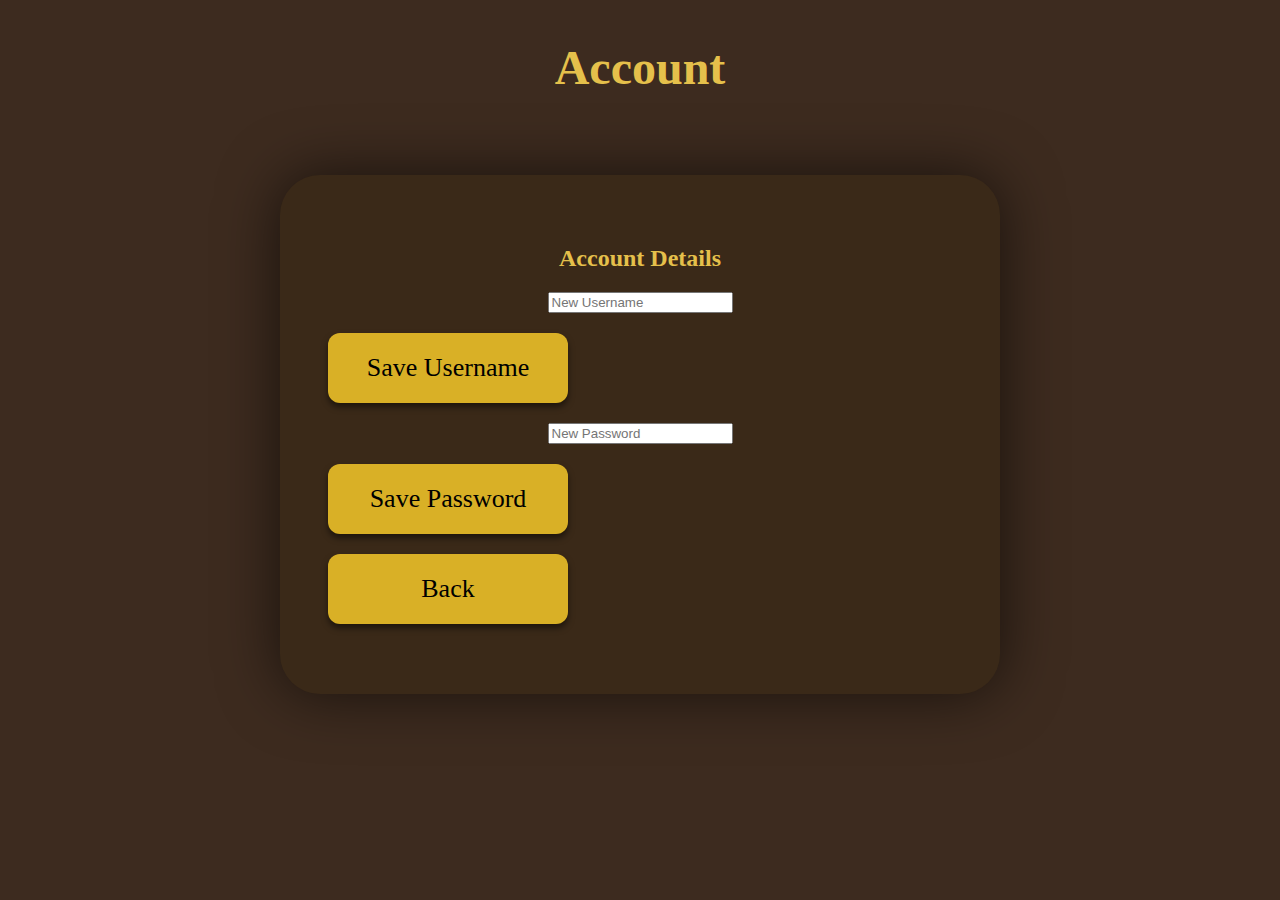
<file: account.html>
<html>

<head>
  <link rel="stylesheet" href="css/styles.css">
</head>

<body>

  <h1 style="text-align:center; margin-top:40px;">Account</h1>

  <div class="center-panel" style="max-width:800px;">

    <h2>Account Details</h2>

    <input class="input-box" placeholder="New Username">
    <a class="button small-btn" style="width:200px;">Save Username</a>

    <input class="input-box" placeholder="New Password" type="password">
    <a class="button small-btn" style="width:200px;">Save Password</a>

    <a href="rooms.html" class="button small-btn" style="width:200px; margin-top:20px;">Back</a>

  </div>

</body>

</html>
</file>
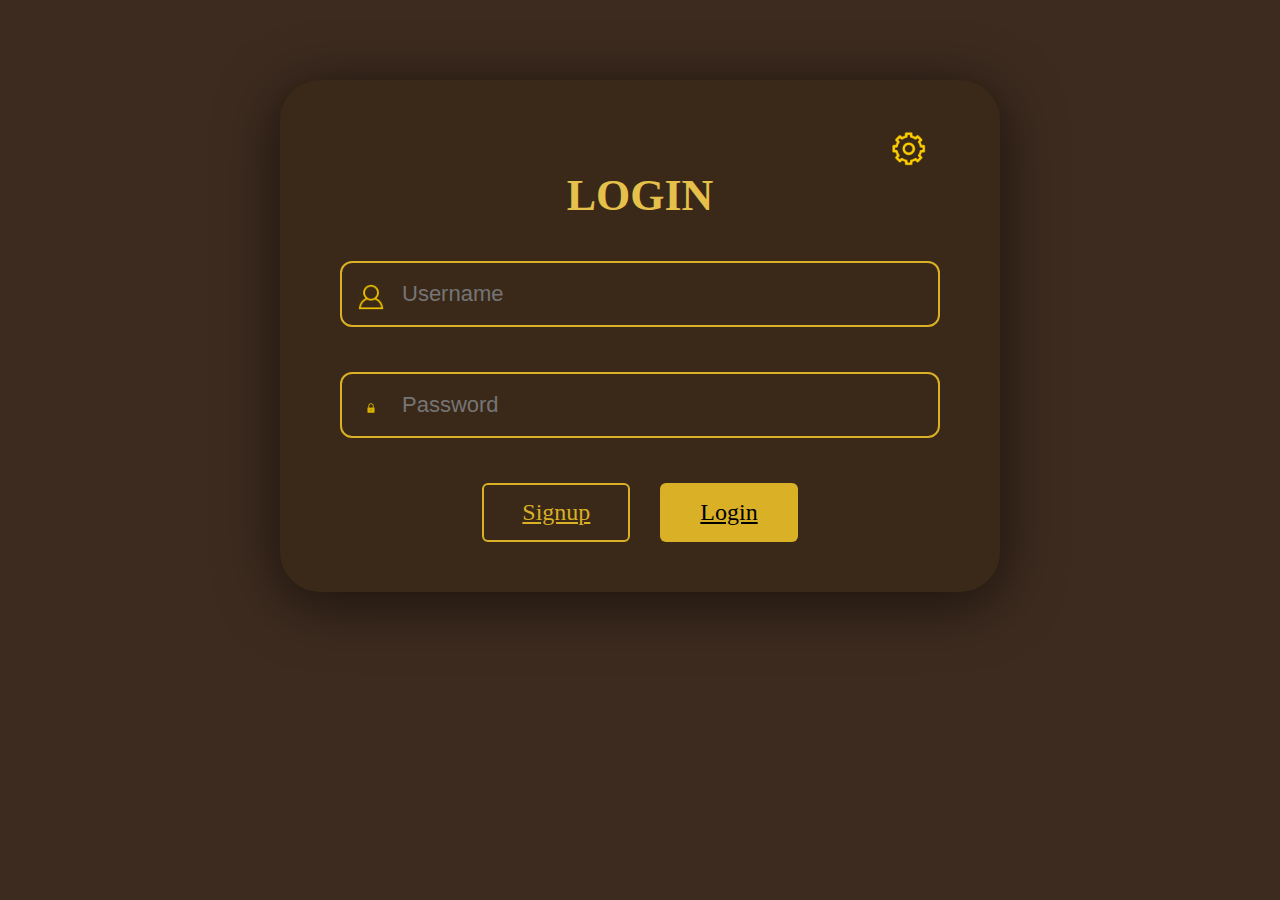
<file: login.html>
<html>

<head>
  <link rel="stylesheet" href="css/styles.css">
</head>

<body>

  <div class="auth-panel">

    <img src="images/gear.png" class="gear-icon" onclick="window.location='settings.html'">

    <div class="auth-title">LOGIN</div>

    <div class="input-wrapper">
      <img src="images/user.png" class="input-icon-inside">
      <input class="auth-input" type="text" placeholder="Username">
    </div>
    <div class="input-wrapper">
      <img src="images/lock.png" class="input-icon-inside">
      <input class="auth-input" type="password" placeholder="Password">
    </div>
    <div class="auth-buttons">
      <a href="signup.html" class="auth-btn-outline">Signup</a>
      <a href="rooms.html" class="auth-btn-primary">Login</a>
    </div>

  </div>

</body>

</html>
</file>
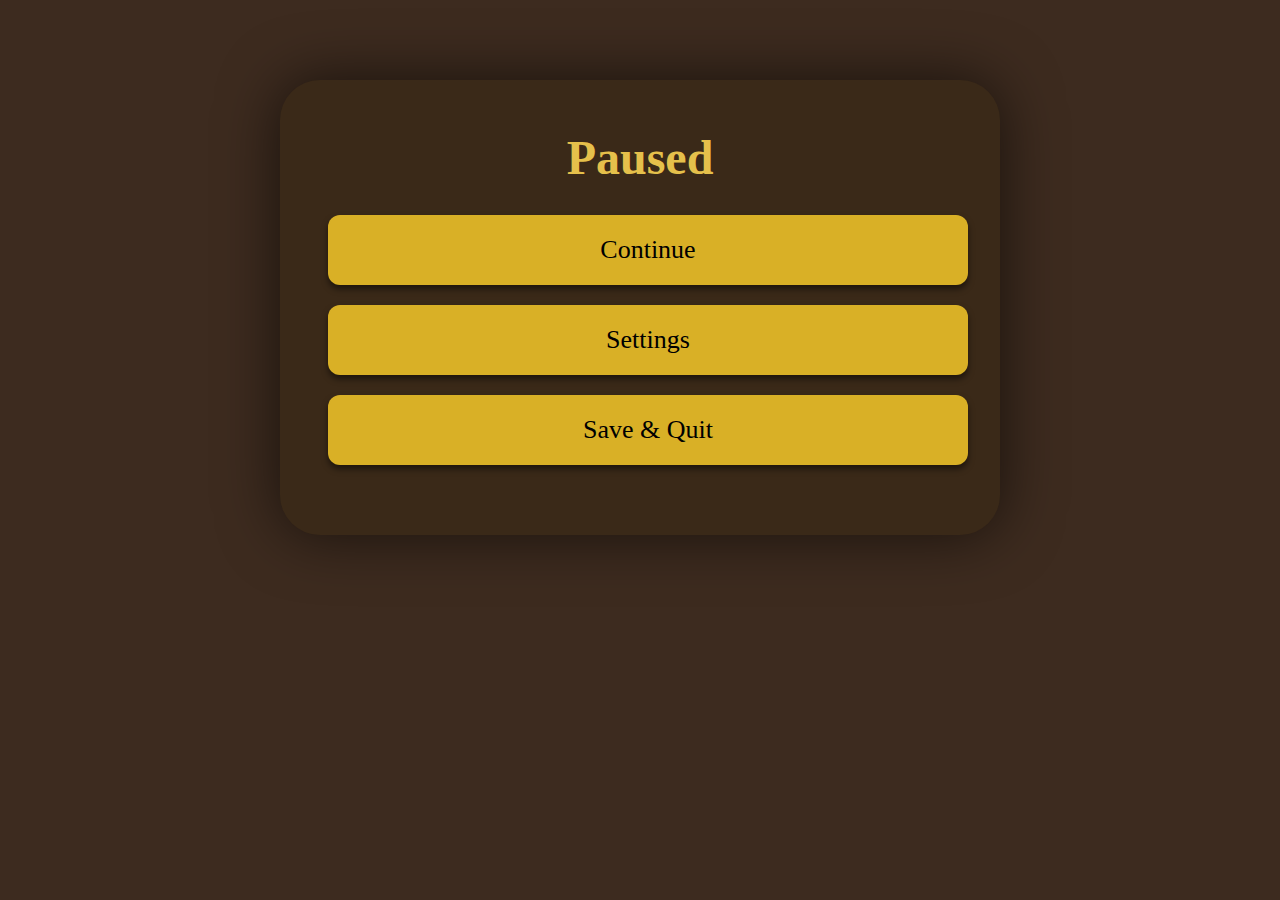
<file: pause.html>
<html>

<head>
  <link rel="stylesheet" href="css/styles.css">
</head>

<body>

  <div class="center-panel">
    <h1>Paused</h1>

    <a href="room.html" class="button">Continue</a>
    <a href="settings.html" class="button">Settings</a>
    <a href="index.html" class="button">Save & Quit</a>

  </div>

</body>

</html>
</file>
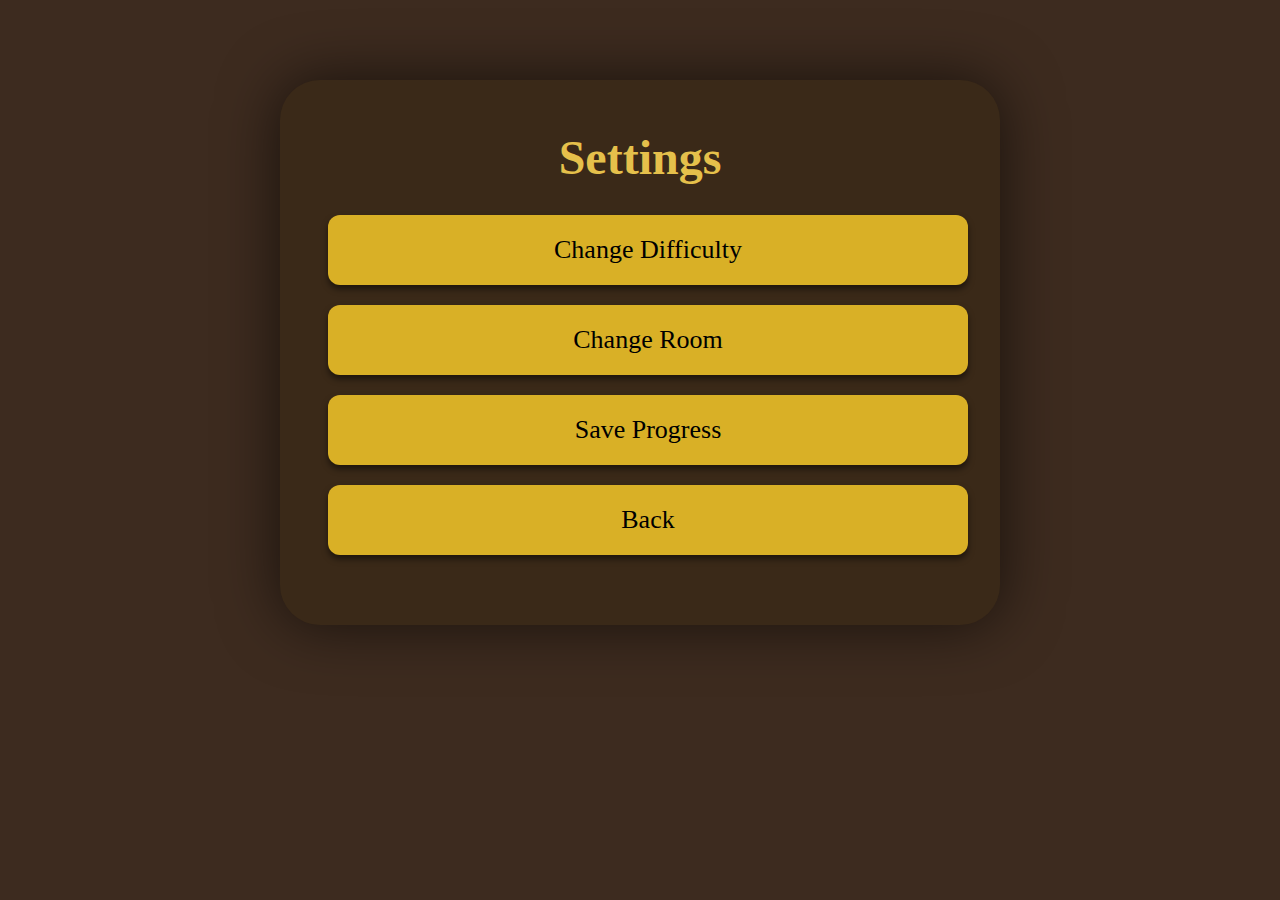
<file: settings.html>
<html>

<head>
  <link rel="stylesheet" href="css/styles.css">
</head>

<body>

  <div class="center-panel">
    <h1>Settings</h1>

    <a href="#" class="button">Change Difficulty</a>
    <a href="rooms.html" class="button">Change Room</a>
    <a href="#" class="button">Save Progress</a>
    <a href="index.html" class="button">Back</a>

  </div>

</body>

</html>
</file>
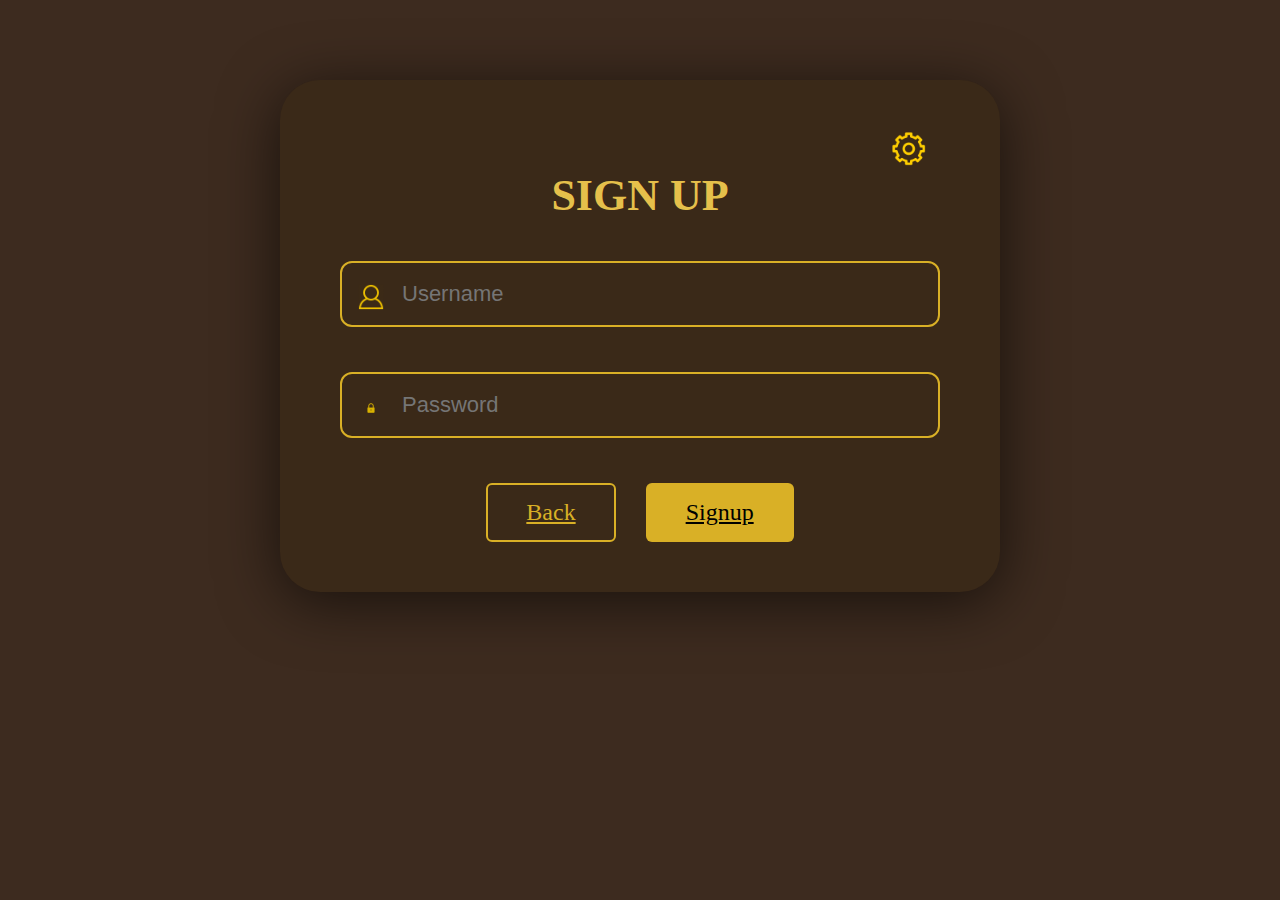
<file: signup.html>
<html>

<head>
  <link rel="stylesheet" href="css/styles.css">
</head>

<body>

  <div class="auth-panel">

    <img src="images/gear.png" class="gear-icon" onclick="window.location='settings.html'">

    <div class="auth-title">SIGN UP</div>

    <div class="input-wrapper">
      <img src="images/user.png" class="input-icon-inside">
      <input class="auth-input" type="text" placeholder="Username">
    </div>
    <div class="input-wrapper">
      <img src="images/lock.png" class="input-icon-inside">
      <input class="auth-input" type="password" placeholder="Password">
    </div>

    <div class="auth-buttons">
      <a href="login.html" class="auth-btn-outline">Back</a>
      <a href="rooms.html" class="auth-btn-primary">Signup</a>
    </div>

  </div>

</body>

</html>
</file>
<file: css/styles.css>
.user-icon {
  width: 28px;
  position: absolute;
  left: 25px;
  top: 50%;
}

body {
  margin: 0;
  background: #3d2b1f;
  font-family: 'Georgia', serif;
  color: #e5c04b;
}

.center-panel {
  width: 600px;
  max-width: 90%;
  background: #3a2918;
  margin: 80px auto;
  padding: 50px 60px;
  border-radius: 40px;
  text-align: center;
  box-shadow: 0px 0px 60px rgba(0, 0, 0, 0.6);
}

h1 {
  margin-top: 0;
  margin-bottom: 30px;
  font-size: 48px;
  font-weight: bold;
  color: #e5c04b;
}

.button {
  display: block;
  width: 100%;
  padding: 20px;
  margin: 20px 0;
  margin-left: -2%;
  font-size: 26px;
  color: black;
  background: #d9b026;
  border: none;
  border-radius: 12px;
  text-decoration: none;
  cursor: pointer;
  font-family: 'Georgia', serif;
  box-shadow: 0px 4px 6px rgba(0, 0, 0, 0.5);
}


.button:hover {
  background: #e1bc3b;
}


.button-row {
  display: flex;
  flex-direction: column;
  gap: 18px;
}

.auth-panel {
  width: 600px;
  max-width: 90%;
  background: #3a2918;
  margin: 80px auto;
  padding: 50px 60px;
  border-radius: 40px;
  text-align: center;
  box-shadow: 0px 10px 60px rgba(0, 0, 0, 0.6);
  position: relative;
}

.auth-title {
  font-size: 44px;
  margin-bottom: 40px;
  font-weight: bold;
}

.auth-gear {
  position: absolute;
  right: 40px;
  top: 35px;
  font-size: 48px;
  color: #d9b026;
}

.auth-input {
  width: 100%;
  padding: 20px 20px 20px 60px;
  font-size: 24px;
  border-radius: 18px;
  background: #2c1e12;
  border: 2px solid #d9b026;
  color: #e5c04b;
  margin-bottom: 25px;
  position: relative;
}

.input-icon {
  position: absolute;
  left: 25px;
  top: 50%;
  transform: translateY(-50%);
  font-size: 28px;
  color: #d9b026;
}

.auth-buttons {
  display: flex;
  justify-content: center;
  gap: 30px;
  margin-top: 20px;
}


.auth-btn-primary {
  padding: 16px 40px;
  font-size: 24px;
  background: #d9b026;
  border: none;
  border-radius: 6px;
  color: black;
  font-family: Georgia;
  cursor: pointer;
}


.auth-btn-outline {
  padding: 14px 38px;
  font-size: 24px;
  border: 2px solid #d9b026;
  background: transparent;
  color: #d9b026;
  border-radius: 6px;
  cursor: pointer;
}


.auth-btn-primary:hover {
  background: #e1bc3b;
}

.auth-btn-outline:hover {
  background: rgba(217, 176, 38, 0.15);
}

.rooms-container {
  padding: 40px;
  text-align: center;
}

.rooms-title {
  font-size: 48px;
  color: #e5c04b;
  margin-top: 20px;
  margin-bottom: 10px;
  font-family: Georgia, serif;
}

.rooms-subtitle {
  font-size: 24px;
  color: #e5c04b;
  margin-bottom: 40px;
}

.top-bar {
  display: flex;
  justify-content: space-between;
  align-items: center;
  padding: 25px 40px;
}

.logout-btn {
  background: #d9b026;
  padding: 10px 22px;
  border-radius: 6px;
  color: black;
  font-size: 22px;
  font-family: Georgia;
  box-shadow: 0 4px 8px rgba(0, 0, 0, 0.4);
  text-decoration: none;
}

.gear-icon {
  width: 40px;
  cursor: pointer;
  user-select: none;
  padding-left: 90%;
}

.input-wrapper {
  position: relative;
  width: 100%;
  margin-bottom: 20px;
}

.input-icon-inside {
  position: absolute;
  left: 18px;
  top: 50%;
  transform: translateY(-50%);
  width: 26px;
  height: 26px;
  z-index: 10;
  padding-bottom: 20px;
  pointer-events: none;
}

.auth-input {
  width: 100%;
  padding: 18px 18px 18px 60px;
  background: #3a2918;
  border: 2px solid #d9b026;
  border-radius: 12px;
  font-size: 22px;
  color: #e5c04b;
  position: relative;
  z-index: 1;
}
</file>
